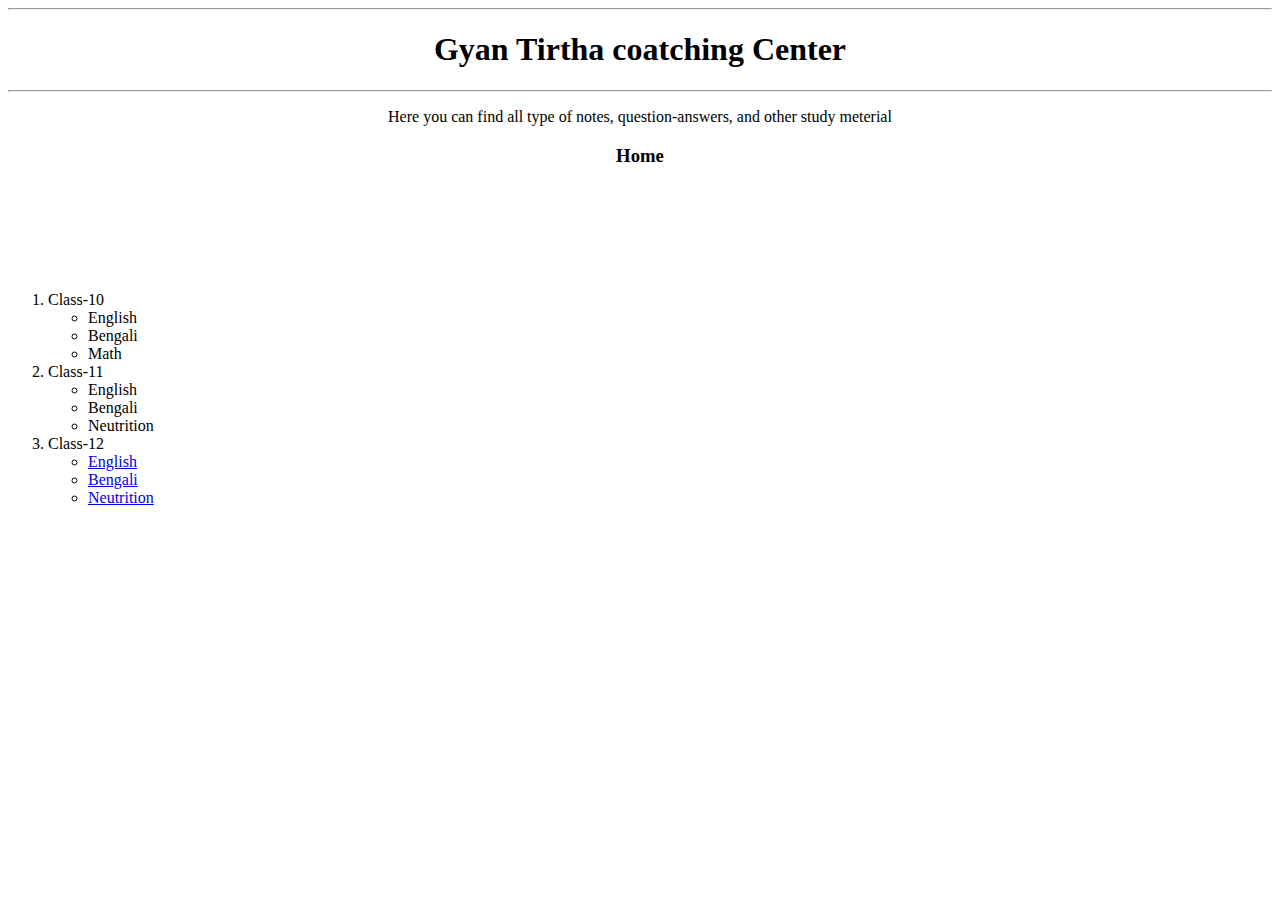
<file: Index.html>
<!DOCTYPE html>
<html lang="en">
<head>
    <meta charset="UTF-8">
    <meta name="viewport" content="width=device-width, initial-scale=1.0">
    <title>Gyan Tirtha Cotching Center</title>
</head>
<body>
    <hr />
    <p><h1 style="text-align: center;" >Gyan Tirtha coatching Center </h1> </p>
    <hr />
    <p style="text-align: center;" >Here you can find all type of notes, question-answers, and other study meterial</p>
    <p><h3 style="text-align: center;" >Home</h3> </p>
    <br /> 
    <br />
    <br /> 
    <br />
    <br />
    <ol>
        <li>Class-10</li>
        <ul>
            <li> English</li>
            <li>Bengali</li>
            <li>Math</li>
        </ul>
        <li>Class-11</li>
            <ul>
                <li>English</li>
                <li>Bengali</li>
                <li>Neutrition</li>
            </ul>
        <li>Class-12</li>
            <ul>
                <li><a href="12 english.html">English</li>
                <li><a href="12 bengali.html">Bengali</li>
                <li><a href="12 Neutrition.html">Neutrition</li>
            </ul>
        </li>
    </ol>
</body>
</html>
</file>
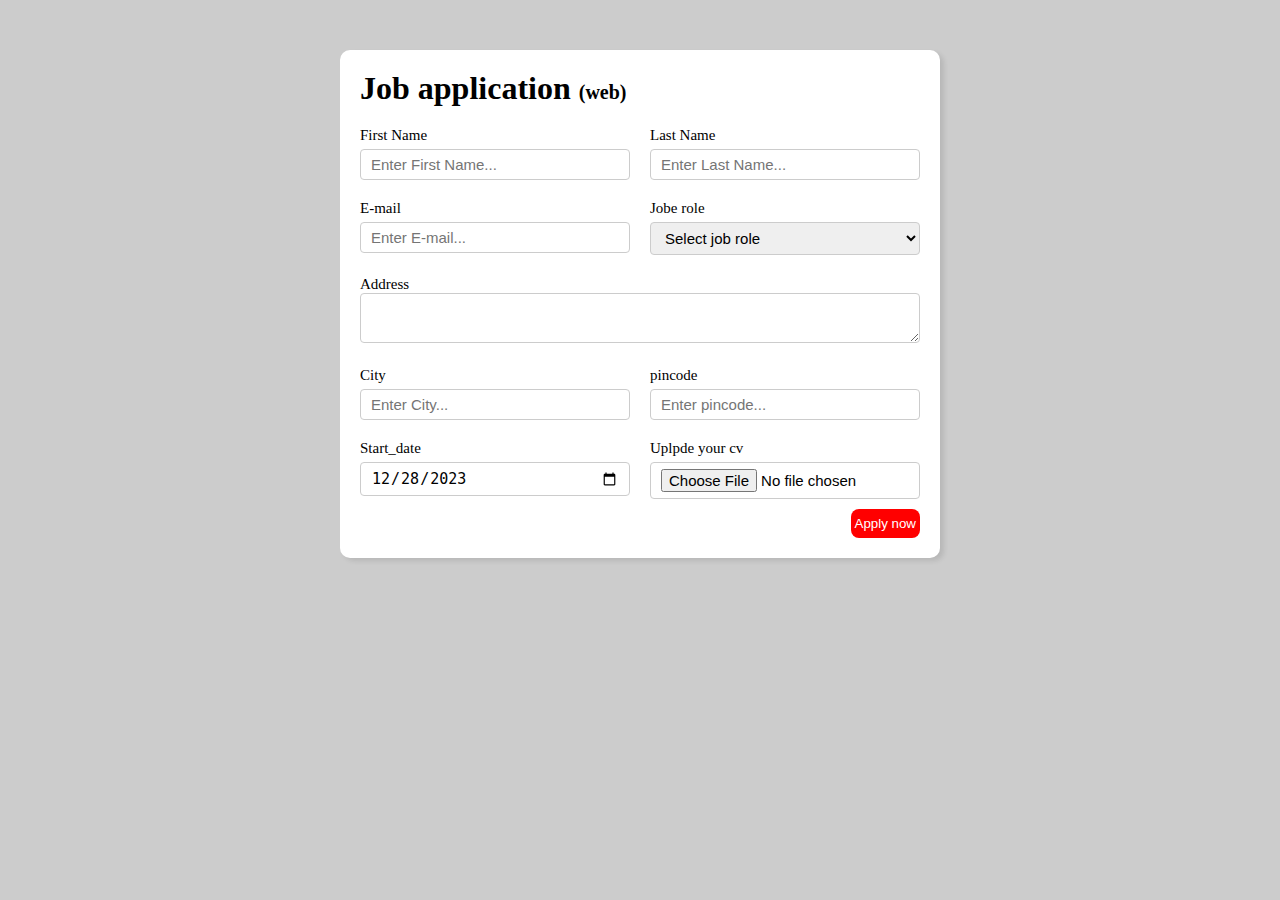
<file: project 1.html>
<!DOCTYPE html>
<html lang="en">
<head>
    <meta charset="UTF-8">
    <meta name="viewport" content="width=device-width, initial-scale=1.0">
    <title>Job application form</title>
    <link rel="stylesheet" href="style.css">
</head>
<body>
    <div class="container">
        <div class="apply_box">
            <h1>Job application
                <span class="title_small">(web)</span>
            </h1>
            <form action="">
                <div class="from_container">
                    <div class="from_control">
                        <label for="First_Name">First Name</label>
                        <input 
                        id="First_Name" 
                        name="First_Name" 
                        placeholder="Enter First Name..."/>
                    </div> 
                    <div class="from_control">
                        <label for="Last_Name">Last Name</label>
                        <input 
                        id="Last_Name" 
                        name="Last_Name" 
                        placeholder="Enter Last Name..."/>
                    </div> 
                    <div class="from_control">
                        <label for="E-mail">E-mail</label>
                        <input 
                        type="email"
                        id="E-mail" 
                        name="E-mail" 
                        placeholder="Enter E-mail..."/>
                    </div>
                    <div class="from_control">
                        <label for="Job_role">Jobe role</label>
                        <select id="Job_role" name="Job_role">
                            <option value="">Select job role</option>
                            <option value="Fronten">Frontend developer</option>
                            <option value="backent">backent developer</option>
                            <option value="Full_stack">Full stack developer</option>
                            <option value="ui_ux">UI UX desiner</option>
                        </select>
                    </div>
                    <div class="textarea_control">
                        <label for="Address">Address</label>
                        <textarea  
                        id="Address" 
                        name="Address" 
                        row="4"
                        cols="50"
                        placeholder="Enter Address...">
                        </textarea>
                    </div>
                    <div class="from_control">
                        <label for="City">City</label>
                        <input 
                        id="City" 
                        name="City" 
                        placeholder="Enter City..."/>
                    </div>
                    <div class="from_control">
                        <label for="pincode">pincode</label>
                        <input 
                        type="number"
                        id="pincode" 
                        name="pincode" 
                        placeholder="Enter pincode..."/>
                    </div>
                    <div class="from_control">
                        <label for="Start_date">Start_date</label>
                        <input 
                        value="2023-12-28"
                        type="date"
                        id="Start_date" 
                        name="Start_date"/>
                    </div>
                    <div class="from_control">
                        <label for="Uplpde">Uplpde your cv</label>
                        <input 
                        type="file"
                        id="Uplpde" 
                        name="Uplpde" />
                    </div>
                </div>
                <div class="button_container">
                    <button type="submit">Apply now</button>
                </div>
            </form>
        </div>
    </div>
</body>
</html>
</file>
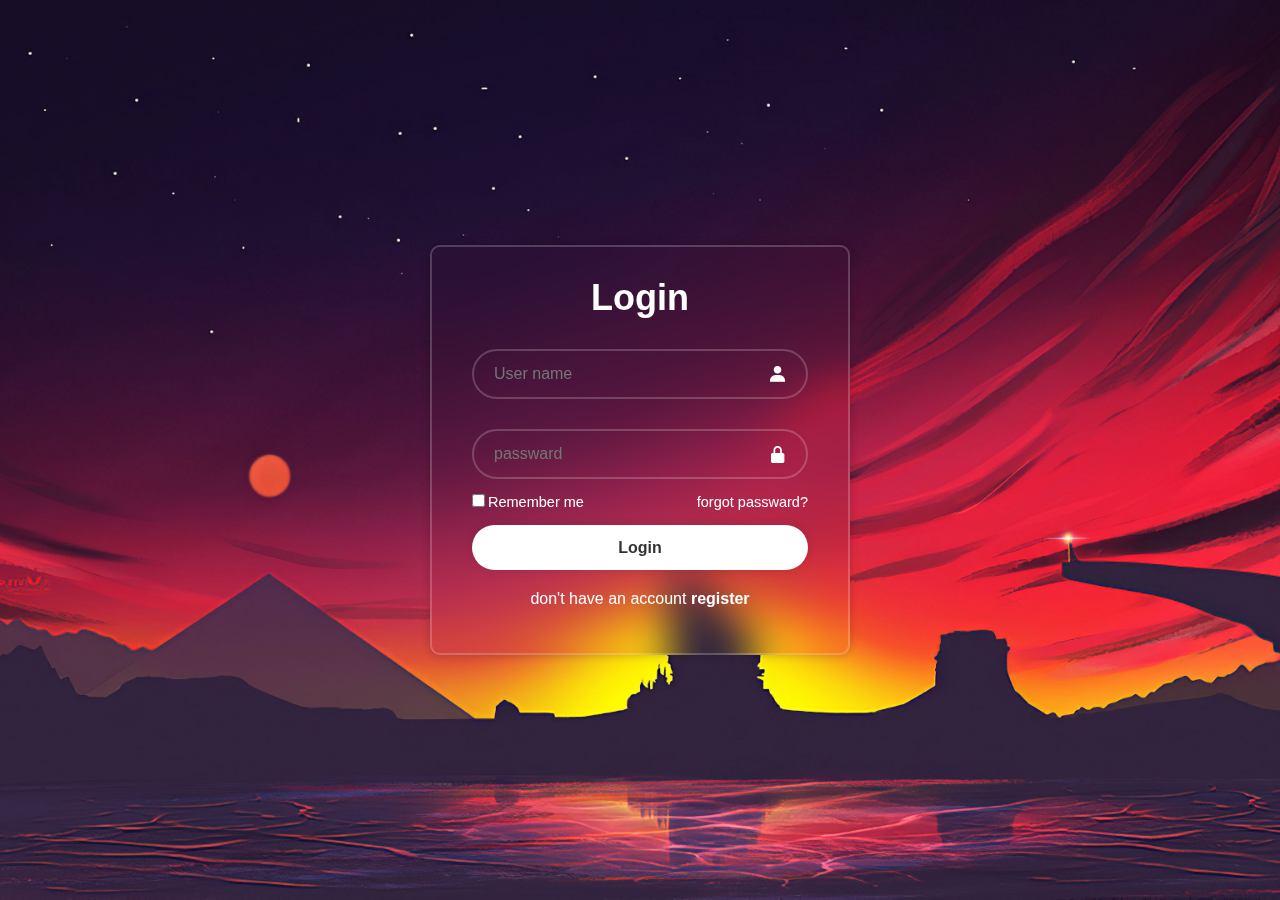
<file: project 2.html>
<!DOCTYPE html>
<html lang="en">
<head>
    <meta charset="UTF-8">
    <meta name="viewport" content="width=device-width, initial-scale=1.0">
    <title>Login interface</title>
    <link rel="stylesheet" href="style1.css">
    <link href='https://unpkg.com/boxicons@2.1.4/css/boxicons.min.css' rel='stylesheet'>
</head>
<body>
    <div class="wraper">
        <form action="">
            <h1>Login</h1>
            <div class="input-box">
                <input type="text" placeholder="User name" required>
                <i class='bx bxs-user'></i>
            </div>
            <div class="input-box">
                <input type="password" placeholder="passward" required>
                <i class='bx bxs-lock-alt' ></i>
            </div>
            <div class="remember-forgot">
                <label><input type="checkbox">Remember me</label>
                <a href="#">forgot passward?</a>
            </div>
            <button type="submit" class="btn">Login</button>
            <div class="register_link">
                <p>don't have an account<a href="#"> register</a></p>
            </div>
        </form>
    </div>
</body>
</html>
</file>
<file: style.css>
*{
    margin: 0;
    padding: 0;
    box-sizing: border-box;
}

body{
    background-color: #ccc;
}
.container{
    max-width: 900px;
    margin: 0 auto;
}

.apply_box{
    max-width: 600px;
    padding: 20px;
    background-color: white;
    margin: 0 auto;
    margin-top: 50px;
    box-shadow: 4px 3px 5px rgba(1, 1, 1, 0.1);
    border-radius: 10px;
}

.title_small{
    font-size: 20px;
}

.from_container{
    margin-top: 20px;
    display: grid;
    grid-template-columns: repeat(auto-fit, minmax(200px, 1fr));
    gap: 20px;
}
.from_control{
    display: flex;
    flex-direction: column;
}

label{
    font-size: 15px;
    margin-bottom: 5px;
}
input, select, textarea{
    padding: 6px 10px;
    border: 1px solid #ccc;
    border-radius: 4px;
    font-size: 15px;
}

input:focus{
    outline-color: red;
}

.button_container {
    display: flex;
    justify-content: flex-end;
    margin-top: 10px;
}

button{
    background-color: red ;
    border: transparent solid 2px;
    padding: 5px 2px;
    color: white;
    border-radius: 8px;
    transition: 0.3s ease-in;
}
button:hover{
    background-color: white;
    border: 2px solid red;
    color: black;
    transition: 0.3s ease-out;
    cursor: pointer;
}

.textarea_control{
    grid-column: 1 /span 2 ;
}

.textarea_control textarea{
    width: 100%;
}

@media (max-width:460px){
    .textarea_control{
        grid-column: 1 /span 1 ;
    }
}
</file>
<file: style1.css>
*{
    margin: 0;
    padding: 0;
    box-sizing: border-box;
    font-family: "poppins", sans-serif;
}

body{
    display: flex;
    justify-content: center;
    align-items: center;
    min-height: 100vh;
    background: URL(wp6497465-landscape-art-4k-wallpapers.jpg) no-repeat;
    background-position: center;
    background-size: cover;
}

.wraper{
    width: 420px;
    background: transparent;
    border: 2px solid rgba(255, 255, 255, 0.2);
    box-shadow: 0 0 10PX rgba(0, 0, 0, 0.2);
    color: #fff;
    border-radius: 10px;
    padding: 30px 40px;
    backdrop-filter: blur(20px);
}
.wraper h1{
    font-size: 36px;
    text-align: center;
}

.wraper .input-box{
    position: relative;
width: 100%;
height: 50px;
margin: 30px 0;
}

.input-box input{
    width: 100%;
    height: 100%;
    background: transparent;
    outline: none;
    border: none;
    border: 2px solid rgba(255, 255, 255, .2);
    border-radius: 40px;
    font-size: 16px;
    color: #fff;
    padding: 20px 45px 20px 20px;
}

.input-box input ::placeholder{
    color: #fff
}

.input-box i{
    position: absolute;
    right: 20px;
    top: 50%;
    transform: translateY(-50%);
    font-size: 20px;
}

.wraper .remember-forgot{
    display: flex;
    justify-content: space-between;
    font-size: 14.5px;
    margin: -15px 0px 15px;
}

.remember-forgot label input {
    accent-color: #fff;
    margin-right: 3px;
}

.remember-forgot a {
    color: #fff;
    text-decoration: none;
}

.remember-forgot a:hover {
    text-decoration: underline;
}

.wraper .btn {
    width: 100%;
    height: 45px;
    background-color: #fff;
    border: none;
    outline: none;
    border-radius: 40px;
    box-shadow: 0 0 10px rgba(0, 0, 0, .1);
    cursor: pointer;
    font-size: 16px;
    color: #333;
    font-weight: 600;
}

.wraper .register_link {
    font-size: 14.5;
    text-align: center;
    margin: 20px 0 15px;
}
 .register_link p a {
    color: #fff;
    text-decoration: none;
    font-weight: 600;
 }

 .register_link p a:hover{
    text-decoration: underline;
 }
</file>
